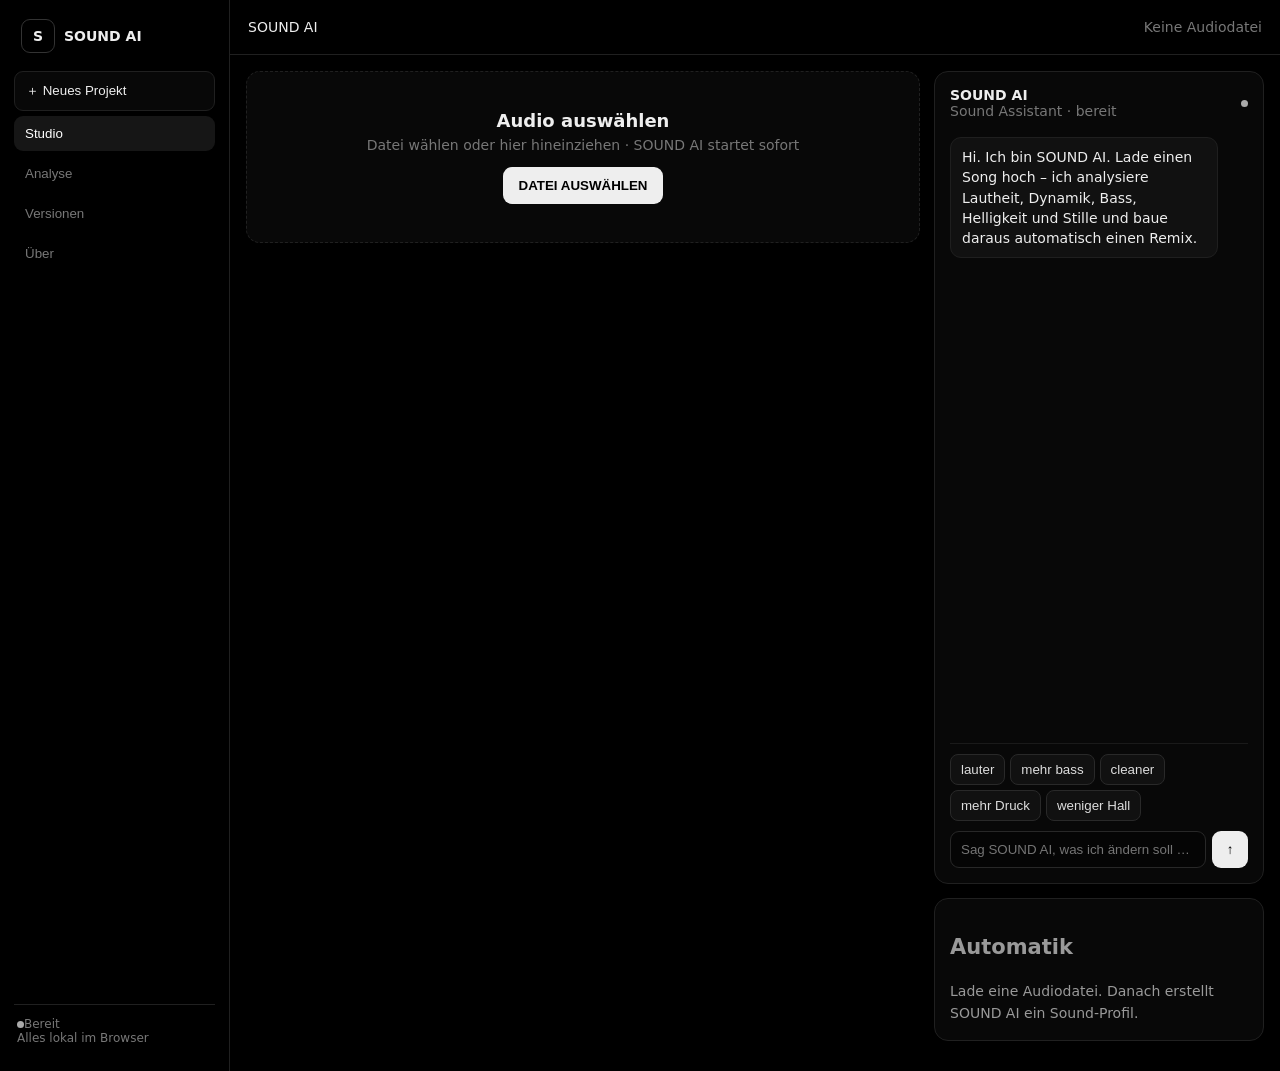
<file: index.html>
<!doctype html><html lang="de"><meta charset="utf-8"><meta http-equiv="refresh" content="0; url=./sound-ai/"><meta name="viewport" content="width=device-width,initial-scale=1"><title>SOUND AI</title><body style="background:#000;color:#fff;font:16px system-ui;display:grid;place-items:center;height:100vh">SOUND AI wird geöffnet …<script>location.replace("./sound-ai/")</script></body></html>
</file>
<file: sound-ai/style.css>
*{box-sizing:border-box}body{margin:0;background:#000;color:#eee;font:14px system-ui,-apple-system,Segoe UI,Roboto,Arial}.app{min-height:100vh;display:grid;grid-template-columns:230px 1fr}.sidebar{border-right:1px solid #202020;padding:14px;background:#000;display:flex;flex-direction:column}.brand{display:flex;align-items:center;gap:9px;font-weight:850;margin:5px 7px 18px}.logo{width:34px;height:34px;border:1px solid #333;border-radius:9px;display:grid;place-items:center}.sideBtn,.nav{border:1px solid #202020;border-radius:9px;background:#080808;color:#eee;padding:10px 11px;text-align:left;cursor:pointer;width:100%;margin-bottom:5px}.nav{border:0;background:transparent;color:#777}.nav.active,.nav:hover,.sideBtn:hover{background:#161616;color:#fff}.sideInfo{margin-top:auto;border-top:1px solid #202020;padding:12px 3px;color:#777;font-size:12px}.dot{display:inline-block;width:7px;height:7px;border-radius:50%;background:#aaa}.main{min-width:0}.top{height:55px;border-bottom:1px solid #202020;display:flex;justify-content:space-between;align-items:center;padding:0 18px}.view{padding:16px}.hidden{display:none}.studioGrid{display:grid;grid-template-columns:minmax(0,1fr) 330px;gap:14px}.left,.right{min-width:0}.card{border:1px solid #202020;background:#080808;border-radius:14px;padding:15px;margin-bottom:14px}.drop{text-align:center;padding:38px 12px;border-style:dashed;cursor:pointer}.dropBig{font-size:18px;font-weight:750;margin-bottom:6px}.drop input{display:none}.fileRow,.sectionHead,.botHead{display:flex;align-items:center;justify-content:space-between;gap:10px}.smallBtn,.presets button,.quick button,.ab button{background:#111;border:1px solid #292929;color:#ddd;border-radius:8px;padding:7px 10px;cursor:pointer}.smallBtn:hover,.presets button:hover,.quick button:hover,.ab button:hover{background:#1a1a1a}.presets{display:flex;flex-wrap:wrap;gap:6px}.presets button.active{background:#eee;color:#000}.badge{font-size:11px;color:#777;border:1px solid #292929;padding:5px 7px;border-radius:999px}.meterGrid,.analysisGrid{display:grid;grid-template-columns:repeat(4,1fr);gap:8px}.meterGrid div,.analysisGrid div{background:#050505;border:1px solid #171717;padding:10px;border-radius:9px}.meterGrid span,.analysisGrid span{display:block;color:#777;font-size:11px}.meterGrid b,.analysisGrid b{display:block;margin-top:4px}.rangeGrid,.controlGrid{display:grid;grid-template-columns:1fr 1fr;gap:5px 14px}.controls label{display:block;color:#999;margin:9px 0}.controls output,.rangeGrid output{float:right;color:#eee;font-size:11px}.controls input[type=range],.rangeGrid input[type=range]{width:100%;accent-color:#bbb}.checks{border-top:1px solid #1c1c1c;padding-top:8px}.checks label{font-size:12px;color:#888;margin:8px 0}.render{width:100%;border:0;background:#eee;color:#000;font-weight:850;padding:13px;border-radius:9px;margin-top:12px;cursor:pointer}.render:disabled{opacity:.45}.status{font-size:11px;color:#777;margin-top:8px}.waveWrap{height:110px;background:#050505;border:1px solid #171717;border-radius:10px;overflow:hidden;position:relative;margin-top:11px}.waveWrap canvas{width:100%;height:100%}.selection{position:absolute;top:0;bottom:0;background:rgba(255,255,255,.08);border-left:1px solid #aaa;border-right:1px solid #aaa;left:0;right:0;pointer-events:none}.bot{display:flex;flex-direction:column;height:calc(100vh - 87px);position:sticky;top:16px}.chat{flex:1;overflow:auto;padding:12px 0}.bubble{max-width:90%;padding:9px 11px;border-radius:11px;margin:6px 0;white-space:pre-wrap;line-height:1.45}.aiMsg{background:#111;border:1px solid #1f1f1f}.userMsg{background:#191919;margin-left:auto}.quick{display:flex;gap:5px;flex-wrap:wrap;border-top:1px solid #1a1a1a;padding:10px 0}.chatInput{display:flex;gap:6px}.chatInput input{flex:1;background:#050505;color:#eee;border:1px solid #282828;border-radius:9px;padding:10px;outline:0}.chatInput button{width:36px;border:0;border-radius:9px;background:#eee;color:#000;font-weight:900}.suggestions{color:#999;line-height:1.55}.output audio,.player audio{width:100%;margin-top:10px}.download{background:#eee;color:#000;text-decoration:none;border-radius:8px;padding:8px 10px;font-weight:800}.ab{display:flex;gap:6px;margin-top:8px}.page{max-width:900px;margin:auto}.analysisGrid{grid-template-columns:repeat(4,1fr)}.historyItem{padding:10px 0;border-bottom:1px solid #191919}.muted{color:#777}@media(max-width:900px){.app{grid-template-columns:1fr}.sidebar{display:none}.studioGrid{grid-template-columns:1fr}.bot{height:520px;position:static}.meterGrid,.analysisGrid{grid-template-columns:repeat(2,1fr)}}@media(max-width:580px){.controlGrid,.rangeGrid{grid-template-columns:1fr}.view{padding:10px}}.decisionGrid{display:grid;grid-template-columns:repeat(5,1fr);gap:8px;margin:14px 0}.decisionGrid button{min-height:52px;background:#111;border:1px solid #292929;color:#eee;border-radius:10px;font-weight:800;cursor:pointer}.decisionGrid button:hover{background:#1a1a1a;border-color:#555}.decisionGrid button.selected{background:#eee;color:#000}.tiny{font-size:11px}.controls[hidden]{display:none!important}@media(max-width:900px){.decisionGrid{grid-template-columns:repeat(2,1fr)}}.easyButton{margin-top:14px;padding:11px 16px;border:0;border-radius:9px;background:#eee;color:#000;font-weight:850;cursor:pointer}.easyButton:hover{background:#ddd}.decision{box-shadow:0 8px 35px rgba(255,255,255,.03)}.decisionGrid button{font-size:14px}.decisionGrid button:active{transform:translateY(1px)}.easyAdvancedHead{display:flex;justify-content:space-between;align-items:center;border-bottom:1px solid #1a1a1a;padding-bottom:10px;margin-bottom:10px}@media(max-width:600px){.decisionGrid{grid-template-columns:1fr}.decisionGrid button{min-height:58px;font-size:15px}.drop{padding:30px 10px}}
</file>
